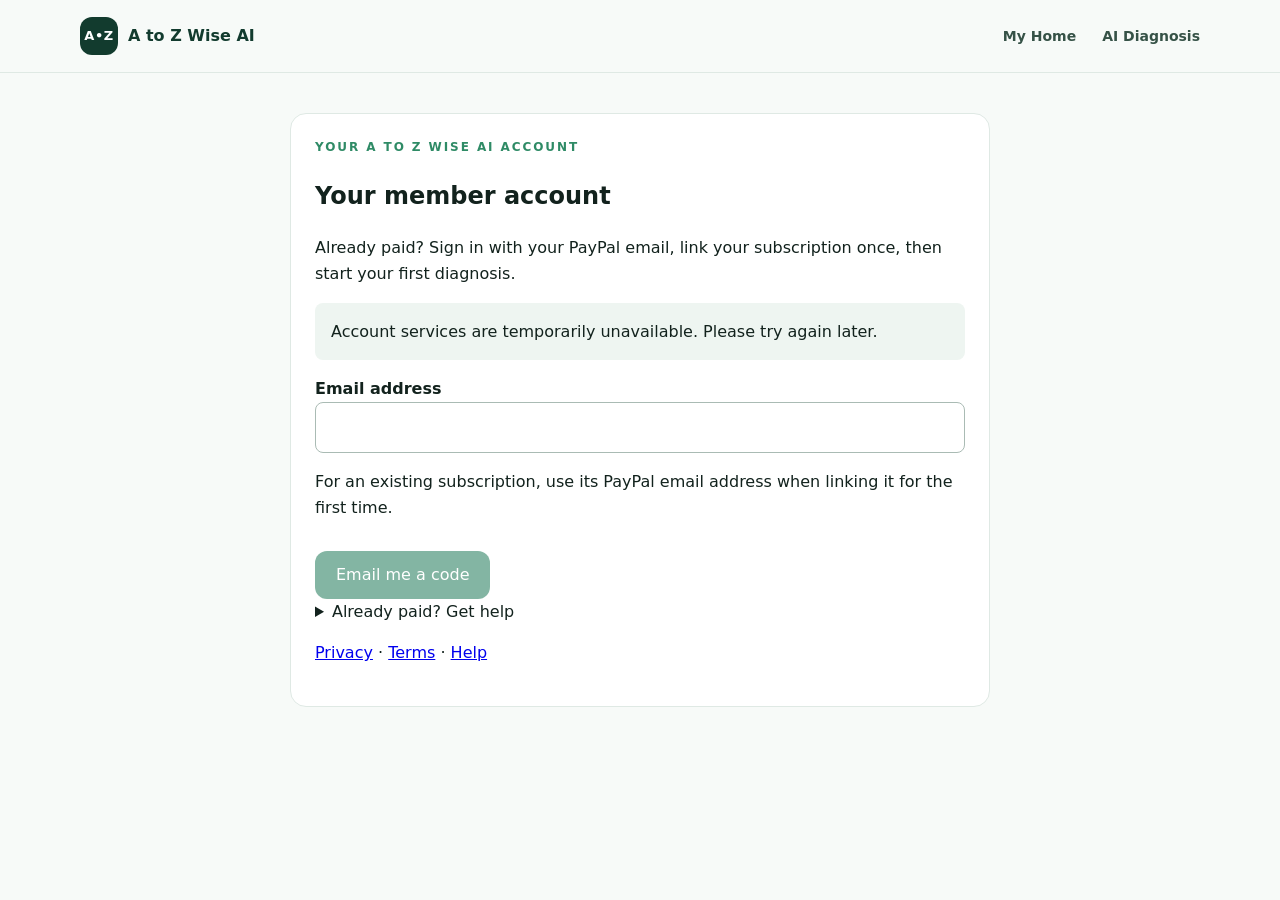
<file: member.html>
<!doctype html>
<html lang="en">
<head>
<meta charset="utf-8"><meta name="viewport" content="width=device-width, initial-scale=1">
<meta name="referrer" content="no-referrer"><meta name="robots" content="noindex,follow">
<title>Your account | A to Z Wise AI</title><link rel="stylesheet" href="styles.css">
<style>[hidden]{display:none!important}.account-card{max-width:700px;margin:40px auto;padding:24px;background:white;border:1px solid #dfe9e4;border-radius:16px}.account-card label{display:block;font-weight:600;margin-top:16px}.account-card input{width:100%;padding:12px;font:inherit;border:1px solid #aabbb4;border-radius:8px}.account-card button{margin-top:14px}.account-card button:disabled{opacity:.55;cursor:not-allowed}.account-status{background:#eef5f1;padding:16px;border-radius:8px}.account-actions{display:flex;flex-wrap:wrap;gap:12px}</style>
</head>
<body>
<header class="site-header"><div class="container nav"><a class="brand" href="index.html"><span class="brand-mark">A•Z</span><span>A to Z Wise AI</span></a><nav class="nav-links"><a href="index.html#my-home">My Home</a><a href="index.html#diagnosis">AI Diagnosis</a></nav></div></header>
<main class="container"><section class="account-card">
<div class="eyebrow">Your A to Z Wise AI account</div><h1>Your member account</h1>
<p>Already paid? Sign in with your PayPal email, link your subscription once, then start your first diagnosis.</p>
<p id="memberStatus" class="account-status" role="status">Checking account availability…</p>
<form id="memberLoginForm"><label for="memberEmail">Email address</label><input id="memberEmail" type="email" maxlength="254" autocomplete="email" required><p>For an existing subscription, use its PayPal email address when linking it for the first time.</p><button id="memberLoginButton" class="btn primary" disabled>Email me a code</button></form>
<form id="memberCodeForm" hidden><label for="memberCode">Code from your email</label><input id="memberCode" inputmode="numeric" autocomplete="one-time-code" minlength="6" maxlength="10" pattern="[0-9]{6,10}" required><button class="btn primary">Sign in</button></form>
<section id="accountDetails" hidden><h2>Your membership</h2><p id="accountEmail"></p><p id="membershipStatus" role="status"></p>
<p id="startDiagnosis" hidden><a class="btn primary" href="index.html#diagnosis">Start my first diagnosis</a></p>
<form id="subscriptionLinkForm" hidden><label for="subscriptionId">Link your existing PayPal subscription once</label><input id="subscriptionId" placeholder="I-…" pattern="I-[A-Z0-9]{6,64}" maxlength="66" required><p>Look for the subscription ID beginning with I- in your PayPal subscription details. Linking is free and only takes one visit.</p><button class="btn primary">Link subscription</button></form>
<p><a href="index.html#pricing">View subscription options</a> · <a href="https://www.paypal.com/myaccount/autopay/">Manage billing in PayPal</a></p>
<h2>Your private My Home cloud copy</h2><p>If this device looks empty after the privacy update, choose Load cloud copy to restore the records you previously saved to your account.</p><p>Save the records from this device, then load them on another signed-in device. Transfers are manual; edits are not automatically synchronized. Document links and notes are included, not uploaded files.</p>
<div class="account-actions"><button id="cloudSave" class="btn secondary">Save this device to cloud</button><button id="cloudLoad" class="btn secondary">Load cloud copy</button><button id="cloudDownload" class="btn secondary">Download cloud backup</button></div><p id="cloudStatus" role="status"></p>
<p><a href="index.html#my-home">Open My Home</a></p><button id="memberLogout" class="btn secondary">Sign out</button><p>On a shared device, sign out when finished. My Home keeps a separate device copy for each signed-in account. Downloaded backups remain on the device.</p></section>
<details><summary>Already paid? Get help</summary>
<p><strong>Missing your code?</strong> Check Spam or Junk for “Your A to Z Wise AI sign-in code.” After one minute you can request a fresh code. Enter the newest one.</p>
<p><strong>Different email?</strong> Sign out and use the email on your PayPal subscription. If you can’t access that inbox, email <a href="mailto:support@atozwiseai.com">support@atozwiseai.com</a> for help. Keep your sign-in code private.</p>
<p><strong>Can’t find the ID?</strong> Open your A to Z Wise AI subscription in PayPal and look for the ID starting with I-. Your existing payment covers your subscription.</p></details>
<p><a href="privacy.html">Privacy</a> · <a href="terms.html">Terms</a> · <a href="contact.html">Help</a></p>
</section></main><script type="module" src="js/modules/member-access.js?v=member-welcome-1"></script></body></html>
</file>
<file: styles.css>
*{box-sizing:border-box;overflow-wrap:break-word}html{scroll-behavior:smooth}body{margin:0;font-family:Inter,ui-sans-serif,system-ui,-apple-system,BlinkMacSystemFont,"Segoe UI",sans-serif;color:#12221d;background:#f7faf8;line-height:1.6}.container{width:min(1120px,calc(100% - 36px));margin:auto}.site-header{position:sticky;top:0;z-index:10;background:rgba(247,250,248,.94);backdrop-filter:blur(12px);border-bottom:1px solid #dfe9e4}.nav{min-height:72px;display:flex;align-items:center;justify-content:space-between}.brand{display:flex;align-items:center;gap:10px;color:#123b2e;text-decoration:none;font-weight:800}.brand-mark{display:inline-grid;place-items:center;width:38px;height:38px;border-radius:12px;background:#123b2e;color:white;font-size:13px;letter-spacing:.5px}.nav-links{display:flex;gap:26px}.nav-links a{color:#365247;text-decoration:none;font-weight:650;font-size:14px}.menu-btn{display:none;border:0;background:none;font-size:28px}.hero{padding:92px 0 70px;background:radial-gradient(circle at 80% 20%,#d8f3e4 0,transparent 35%),linear-gradient(180deg,#f7faf8,#eef6f2)}.hero-grid{display:grid;grid-template-columns:1.15fr .85fr;gap:64px;align-items:center}.eyebrow{text-transform:uppercase;letter-spacing:.16em;font-size:12px;font-weight:800;color:#2f8b66;margin-bottom:12px}.hero h1,.section h2,.cta h2{line-height:1.07;margin:0;color:#102d24}.hero h1{font-size:clamp(44px,6vw,76px);letter-spacing:-.04em;max-width:780px}.hero h1 span{color:#2f8b66}.hero-copy{font-size:19px;color:#526b62;max-width:700px;margin:24px 0 30px}.hero-actions{display:flex;gap:12px;flex-wrap:wrap}.btn{display:inline-flex;justify-content:center;align-items:center;min-height:48px;padding:0 20px;border-radius:12px;text-decoration:none;font-weight:800;border:1px solid transparent;cursor:pointer;font:inherit}.primary{background:#1f7a58;color:white}.primary:hover{background:#175f45}.secondary{border-color:#b9cdc4;color:#173d30;background:white}.full{width:100%}.trust-row{display:flex;gap:20px;flex-wrap:wrap;margin-top:26px;font-size:13px;color:#5f746b}.hero-card,.diagnosis-card,.result-card,.guide-card,.fixy-card,.safety-box{background:white;border:1px solid #dfe9e4;box-shadow:0 20px 55px rgba(26,69,54,.08)}.hero-card{border-radius:26px;padding:30px}.status-pill,.tag{display:inline-block;border-radius:999px;background:#e4f5ec;color:#1f6a4d;padding:6px 10px;font-size:12px;font-weight:800}.hero-card h2{font-size:28px;margin:18px 0 6px}.hero-card p{margin:0;color:#667b72}.fake-input{margin:22px 0;padding:16px;border:1px solid #ccdcd5;border-radius:14px;color:#496057;background:#fbfdfc}.mini-result{display:grid;gap:8px;padding:18px;border-radius:16px;background:#f0f7f4;margin-bottom:16px}.mini-result span{font-size:14px;color:#496057}.hero-card small{color:#7a8d85}.section{padding:86px 0}.section.alt{background:#edf5f1}.section-heading{max-width:720px;margin-bottom:36px}.section h2,.cta h2{font-size:clamp(34px,5vw,52px);letter-spacing:-.03em}.section-heading p,.kids p{color:#60756c;font-size:18px}.diagnosis-layout{display:grid;grid-template-columns:1fr 1fr;gap:24px}.diagnosis-card,.result-card{border-radius:22px;padding:26px}.diagnosis-card{display:grid;gap:10px}.diagnosis-card label{font-weight:800;color:#28483d}.diagnosis-card select,.diagnosis-card textarea{width:100%;border:1px solid #cbdad4;border-radius:12px;background:#fbfdfc;padding:14px;font:inherit;color:#1a3028}.upload-box{margin:6px 0 10px;border:1px dashed #9ebdb0!important;border-radius:14px;padding:16px;display:flex;gap:12px;align-items:center;cursor:pointer}.upload-box small{display:block;color:#6e827a;font-weight:500}.upload-icon{width:36px;height:36px;display:grid;place-items:center;border-radius:10px;background:#eaf6f0;color:#1f7a58;font-size:24px}.result-top{display:flex;gap:14px;align-items:center}.result-icon{font-size:34px}.result-card h3{margin:0;font-size:25px}.result-card>p{color:#5f746b;margin:28px 0}.result-grid{display:grid;grid-template-columns:repeat(3,1fr);gap:10px}.result-grid div{background:#f3f8f5;border-radius:12px;padding:14px}.result-grid span,.result-grid strong{display:block}.result-grid span{font-size:12px;color:#778a82}.result-grid strong{font-size:14px;margin-top:4px}.cards{display:grid;grid-template-columns:repeat(3,1fr);gap:18px}.guide-card{border-radius:20px;padding:24px}.guide-icon{font-size:32px;margin-bottom:16px}.guide-card h3{font-size:22px;margin:12px 0 8px}.guide-card p{color:#657970}.guide-meta{display:flex;justify-content:space-between;border-top:1px solid #e0e9e5;padding-top:14px;margin-top:20px;font-size:13px;color:#62776d}.kids{background:#fff}.kids-grid{display:grid;grid-template-columns:.7fr 1.3fr;gap:64px;align-items:center}.fixy-card{text-align:center;border-radius:28px;padding:38px 24px;background:linear-gradient(180deg,#f7fff9,#e7f7ee)}.fixy-face{width:190px;height:190px;margin:auto;border-radius:46% 46% 42% 42%;background:#2f8b66;position:relative;border:12px solid #194b38;box-shadow:inset 0 -18px 0 rgba(0,0,0,.08)}.fixy-eyes{position:absolute;top:62px;left:0;right:0;display:flex;justify-content:center;gap:36px}.fixy-eyes span{width:18px;height:18px;border-radius:50%;background:white}.fixy-smile{position:absolute;width:70px;height:34px;border-bottom:8px solid white;border-radius:0 0 60px 60px;left:48px;top:98px}.fixy-badge{display:inline-block;margin-top:-16px;position:relative;background:#163e31;color:white;border-radius:999px;padding:8px 18px;font-weight:900;letter-spacing:.12em}.fixy-card p{font-weight:800;color:#29483d}.kids-points{display:grid;grid-template-columns:1fr 1fr;gap:14px;margin-top:26px}.kids-points div{background:#f3f8f5;border-radius:14px;padding:16px}.kids-points strong,.kids-points span{display:block}.kids-points span{font-size:14px;color:#60746c;margin-top:4px}.safety{padding-top:20px}.safety-box{border-radius:22px;padding:30px;display:grid;grid-template-columns:1fr 1fr;gap:34px;align-items:center}.safety-box p{color:#5e736a}.cta{padding:30px 0 90px}.cta-box{display:flex;justify-content:space-between;align-items:center;gap:40px;background:#153f31;color:white;border-radius:28px;padding:44px}.cta-box h2{color:white;max-width:700px}.cta-box p{color:#cce2d8;max-width:760px}.light{color:#9bd6bc}.light-btn{background:white;color:#153f31;white-space:nowrap}footer{border-top:1px solid #dce7e2;background:white}.footer-row{min-height:110px;display:flex;align-items:center;justify-content:space-between;gap:20px}.footer-row p{color:#6b7e76}.photo-name{font-size:13px;color:#1f7a58;margin:-4px 0 8px}@media(max-width:820px){.menu-btn{display:block}.nav-links{display:none;position:absolute;top:72px;left:18px;right:18px;flex-direction:column;background:white;border:1px solid #dfe9e4;border-radius:16px;padding:18px;box-shadow:0 18px 40px rgba(0,0,0,.08)}.nav-links.open{display:flex}.hero{padding-top:56px}.hero-grid,.diagnosis-layout,.kids-grid,.safety-box{grid-template-columns:1fr}.cards{grid-template-columns:1fr}.kids-points{grid-template-columns:1fr 1fr}.cta-box{align-items:flex-start;flex-direction:column}.result-grid{grid-template-columns:1fr}.footer-row{flex-direction:column;justify-content:center;padding:24px 0;text-align:center}}@media(max-width:520px){.container{width:min(100% - 24px,1120px)}.hero h1{font-size:44px}.section{padding:66px 0}.kids-points{grid-template-columns:1fr}.hero-card,.diagnosis-card,.result-card,.guide-card,.fixy-card{padding:20px}.trust-row{display:grid;gap:8px}.cta-box{padding:28px}}

.danger-warning{background:linear-gradient(135deg,#fff5f5,#ffe8e8);border:1.5px solid #d63031;border-radius:12px;padding:16px;margin-bottom:16px;display:flex;gap:14px;align-items:flex-start}.danger-warning.risk-high{border-color:#d63031}.danger-warning.risk-caution{background:linear-gradient(135deg,#fffaf0,#fff3d6);border-color:#c98a1f}.warning-icon-col{flex:0 0 auto;display:flex;align-items:center;justify-content:center;width:38px;height:38px;border-radius:50%;background:rgba(214,48,49,.14)}.risk-caution .warning-icon-col{background:rgba(201,138,31,.16)}.warning-icon{font-size:20px;line-height:1}.warning-body{flex:1 1 auto;min-width:0}.warning-title{display:block;color:#c92a2a;font-weight:800;font-size:15px;margin-bottom:4px}.risk-caution .warning-title{color:#8a5a10}#warningText{color:#c92a2a;margin:0 0 8px;font-weight:500;line-height:1.5;overflow-wrap:break-word}.risk-caution #warningText{color:#8a5a10}.warning-action{color:#7a2020;margin:0 0 10px;font-size:13px;line-height:1.5;overflow-wrap:break-word}.risk-caution .warning-action{color:#6b4a10}.warning-actions{display:flex}.warning-badge{display:inline-block;max-width:100%;background:#d63031;color:white;padding:8px 14px;border-radius:8px;font-size:12px;font-weight:800;line-height:1.4;white-space:normal;overflow-wrap:break-word;text-align:center}.risk-caution .warning-badge{background:#c98a1f}.causes-section{margin:16px 0;padding:12px;background:#f0f9f6;border-left:3px solid #2f8b66;border-radius:6px}.causes-section h4{margin:0 0 10px 0;color:#123b2e;font-size:14px}.causes-section ul{margin:0;padding-left:20px;list-style:disc;color:#365247;font-size:14px}.professional-note{background:#f5f8f7;border-left:3px solid #365247;padding:12px;border-radius:6px;font-size:13px;color:#365247}
.intent-line{background:#eef6f2;border:1px solid #dfe9e4;border-radius:10px;padding:10px 14px;font-size:13px;color:#365247;margin:0 0 14px}
.intent-line strong{color:#123b2e}

/* ========================================
   A TO Z WISE AI EXPANSION STYLES
   ======================================== */
.disclaimer{font-size:13px;color:#7a8d85;background:#f0f7f4;border:1px solid #dfe9e4;border-radius:10px;padding:10px 14px;margin-top:14px}
.field-error{color:#c92a2a;font-size:13px;font-weight:600;min-height:18px;display:block}
.form-actions{display:flex;gap:10px;flex-wrap:wrap}
.form-actions .btn{flex:1;min-width:140px}
.upload-help{font-size:13px;color:#6e827a;margin:2px 0 6px}
.photo-preview-grid{display:grid;grid-template-columns:repeat(auto-fill,minmax(84px,1fr));gap:10px;margin:4px 0}
.photo-tile{position:relative;border-radius:12px;overflow:hidden;border:1px solid #dfe9e4;background:#fff;aspect-ratio:1/1}
.photo-tile img{width:100%;height:100%;object-fit:cover;display:block}
.photo-tile-name{position:absolute;left:0;right:0;bottom:0;background:rgba(18,59,46,.75);color:#fff;font-size:10px;padding:3px 5px;text-align:center;white-space:nowrap;overflow:hidden;text-overflow:ellipsis}
.photo-remove{position:absolute;top:4px;right:4px;width:22px;height:22px;border-radius:50%;border:0;background:rgba(201,42,42,.9);color:#fff;font-size:12px;line-height:1;cursor:pointer;display:grid;place-items:center}
.photo-meta-row{display:flex;justify-content:space-between;align-items:center;gap:10px;flex-wrap:wrap}
.photo-count{font-size:12px;color:#6e827a;font-weight:700}
.alt-causes{background:#fbf7ef;border-left-color:#c98a1f}
.alt-causes h4{color:#8a5a10}
.stop-note{background:#fff5f5;border-left:3px solid #d63031;padding:12px;border-radius:6px;font-size:13px;color:#c92a2a;margin:12px 0}
.related-guide-note{background:#eef6f2;border:1px solid #dfe9e4;border-radius:8px;padding:12px 14px;margin:12px 0;text-align:center}
.related-guide-note p{margin:0 0 8px;font-size:13px;color:#365247}
.photo-note{font-size:13px;color:#6e827a;background:#f3f8f5;border-radius:8px;padding:10px 12px;margin-top:12px}
.result-card.is-loading{opacity:.7}
.result-badge{display:inline-block;border-radius:999px;padding:4px 10px;font-size:11px;font-weight:800;background:#e4f5ec;color:#1f6a4d}
.level-easy{background:#e4f5ec;color:#1f6a4d}
.level-beginner{background:#e1f0ff;color:#1a5a99}
.level-intermediate{background:#fff3d6;color:#8a5a10}
.level-advanced{background:#ffe6d0;color:#a04a12}
.level-professional{background:#ffe0e0;color:#a3282f}
.level-emergency{background:#d63031;color:#fff}
.guides-toolbar{display:flex;flex-direction:column;gap:14px;margin-bottom:26px}
.guide-search{width:100%;border:1px solid #cbdad4;border-radius:12px;background:#fbfdfc;padding:14px;font:inherit;color:#1a3028}
.filter-bar{display:flex;flex-wrap:wrap;gap:8px}
.filter-chip{border:1px solid #cbdad4;background:#fff;color:#365247;border-radius:999px;padding:8px 14px;font-size:13px;font-weight:700;cursor:pointer}
.filter-chip.active{background:#1f7a58;border-color:#1f7a58;color:#fff}
.empty-state{color:#6e827a;font-size:15px;text-align:center;padding:30px 0}
.guide-toggle{margin-top:16px}
.guide-detail{margin-top:16px;border-top:1px solid #e0e9e5;padding-top:16px;display:grid;gap:14px}
.guide-detail-section h4{margin:0 0 8px;font-size:13px;color:#123b2e;text-transform:uppercase;letter-spacing:.04em}
.guide-detail-section ul,.guide-detail-section ol{margin:0;padding-left:20px;color:#4a5f57;font-size:14px}
.guide-detail-section p{margin:0;font-size:14px;color:#4a5f57}
.guide-safety{background:#fff5f5;border-left:3px solid #d63031;padding:10px 12px;border-radius:6px}
.guide-safety h4{color:#c92a2a}
.guide-stop{background:#fff5f5;border-left:3px solid #d63031;padding:10px 12px;border-radius:6px}
.guide-meta .result-badge{font-size:10px}
.cards{align-items:start}
.fixy-card{cursor:pointer}
.fixy-hint{display:block;margin-top:6px;color:#6e827a;font-weight:600}
.kids-roadmap{margin-top:30px}
.kids-roadmap h3{font-size:16px;color:#28483d;margin:0 0 12px}
.roadmap-chips{display:flex;flex-wrap:wrap;gap:8px}
.roadmap-chips span{background:#f3f8f5;border:1px solid #dfe9e4;border-radius:999px;padding:6px 12px;font-size:12px;font-weight:700;color:#365247}
.safety-grid{display:grid;grid-template-columns:repeat(4,1fr);gap:14px;margin-top:10px}
.safety-item{background:#fff;border:1px solid #f0d6d6;border-radius:16px;padding:16px;display:grid;gap:6px}
.safety-item strong{color:#123b2e}
.safety-item span{font-size:13px;color:#657970}
.safety-icon{font-size:22px}
.safety-cta{margin-top:22px;font-weight:700;color:#c92a2a}
.roadmap-grid{display:grid;grid-template-columns:repeat(5,1fr);gap:14px}
.roadmap-card{background:#fff;border:1px solid #dfe9e4;border-radius:16px;padding:16px;display:grid;gap:6px}
.roadmap-card strong{color:#123b2e;font-size:14px}
.roadmap-card span{font-size:13px;color:#657970}
@media(max-width:980px){.safety-grid{grid-template-columns:repeat(2,1fr)}.roadmap-grid{grid-template-columns:repeat(2,1fr)}}
@media(max-width:820px){.form-actions{flex-direction:column}.form-actions .btn{width:100%}}
@media(max-width:520px){.safety-grid{grid-template-columns:1fr}.roadmap-grid{grid-template-columns:1fr}.danger-warning{flex-direction:column}.warning-badge{width:100%}}
.mode-badge{display:inline-block;margin-left:8px;border-radius:999px;padding:3px 9px;font-size:10px;font-weight:800;letter-spacing:.04em;text-transform:uppercase;vertical-align:middle}
.mode-badge.mode-demo{background:#fff3d6;color:#8a5a10}
.mode-badge.mode-live{background:#e4f5ec;color:#1f6a4d}
.confidence-badge{display:inline-block;margin-left:8px;border-radius:999px;padding:3px 9px;font-size:11px;font-weight:700;vertical-align:middle}
.confidence-badge.confidence-high{background:#e4f5ec;color:#1f6a4d}
.confidence-badge.confidence-medium{background:#fff3d6;color:#8a5a10}
.confidence-badge.confidence-low{background:#ffe6d0;color:#a04a12}
.followup-section{margin:16px 0;padding:14px;background:#f0f9f6;border-left:3px solid #2f8b66;border-radius:6px}
.followup-section h4{margin:0 0 6px 0;color:#123b2e;font-size:14px}
.followup-hint{margin:0 0 10px 0;color:#526b62;font-size:13px}
.followup-section textarea{width:100%;border:1px solid #cbdad4;border-radius:12px;background:#fbfdfc;padding:10px;font:inherit;color:#1a3028;margin-bottom:8px}
.conversation-log{list-style:none;margin:12px 0 0;padding:0;font-size:13px;color:#365247;display:grid;gap:6px}
.conversation-log li{background:#fff;border:1px solid #dfe9e4;border-radius:8px;padding:8px 10px}
.upload-box.is-drag-active{border-color:#1f7a58!important;background:#eaf6f0}

.hero-slogan{display:block;margin-bottom:8px;color:#123b2e}

/* ======= Guide card actions / interactive repair mode ======= */
.guide-card-actions{display:grid;gap:8px;margin-top:16px}
.repair-modal{position:fixed;inset:0;z-index:100;display:flex;align-items:center;justify-content:center;padding:20px}
.repair-modal[hidden]{display:none}
.repair-modal-backdrop{position:absolute;inset:0;background:rgba(16,45,36,.55)}
.repair-modal-panel{position:relative;background:#fff;border-radius:22px;max-width:560px;width:100%;max-height:90vh;overflow:auto;padding:30px;box-shadow:0 30px 80px rgba(0,0,0,.3)}
.repair-modal-close{position:absolute;top:14px;right:14px;border:0;background:#f0f7f4;width:34px;height:34px;border-radius:50%;font-size:15px;cursor:pointer;color:#123b2e}
.repair-progress{margin-bottom:16px}
.repair-progress-bar{height:8px;border-radius:999px;background:#eef4f1;overflow:hidden}
.repair-progress-bar span{display:block;height:100%;background:#1f7a58;border-radius:999px;transition:width .2s ease}
.repair-progress-label{font-size:12px;color:#6e827a;font-weight:700;display:block;margin-top:6px}
.repair-guide-title{text-transform:uppercase;letter-spacing:.08em;font-size:11px;font-weight:800;color:#2f8b66;margin-bottom:6px}
.repair-step-number{font-weight:800;color:#123b2e;font-size:13px;margin-bottom:4px}
.repair-step-instruction{margin:0 0 12px;font-size:21px;color:#102d24;line-height:1.35;overflow-wrap:break-word}
.repair-step-explanation,.repair-step-see{font-size:14px;color:#526b62;margin:0 0 10px;line-height:1.55}
.repair-step-safety{background:#fff5f5;border-left:3px solid #d63031;color:#c92a2a;padding:10px 12px;border-radius:6px;font-size:13px;margin:0 0 12px}
.repair-step-meta{display:flex;flex-wrap:wrap;gap:14px;font-size:13px;color:#365247;background:#f3f8f5;border-radius:10px;padding:10px 12px;margin-bottom:14px}
.repair-step-actions{display:flex;flex-wrap:wrap;gap:8px;margin-top:14px}
.repair-step-actions .btn{flex:1 1 auto;min-width:120px}
.repair-inline-note{margin-top:14px;background:#f0f9f6;border-left:3px solid #2f8b66;border-radius:8px;padding:12px 14px;font-size:13px;color:#365247}
.repair-inline-note p{margin:6px 0 0}
.repair-level-note{margin-top:16px}
.repair-choice-options{display:grid;gap:8px;margin-bottom:14px}
.repair-complete{text-align:center}
.repair-complete-icon{font-size:40px;margin-bottom:8px}
.kid-fixy-line{background:#eef6f2;border-radius:10px;padding:10px 14px;font-weight:700;color:#123b2e;display:inline-block;margin:8px 0}

/* ======= DIY Together with Zee interactive activities ======= */
.kids-activities{margin-top:56px;background:#f3f8f5;border-radius:24px;padding:30px}
.kids-activities-header{display:flex;justify-content:space-between;gap:24px;flex-wrap:wrap;align-items:flex-start;margin-bottom:20px}
.kids-activity-sub{color:#60756c;font-size:14px;margin:6px 0 12px}
.kids-set-picker{margin-top:6px}
.kid-progress-panel{background:#fff;border:1px solid #dfe9e4;border-radius:16px;padding:16px;min-width:240px}
.kid-level{font-weight:800;color:#123b2e;margin-bottom:8px;font-size:14px}
.kid-xp-bar{height:8px;border-radius:999px;background:#eef4f1;overflow:hidden;margin-bottom:12px}
.kid-xp-bar span{display:block;height:100%;background:#2f8b66;border-radius:999px}
.kid-badges{display:flex;flex-wrap:wrap;gap:6px}
.kid-badge{font-size:11px;font-weight:700;color:#9aa8a2;background:#f3f8f5;border:1px solid #dfe9e4;border-radius:999px;padding:5px 10px;opacity:.55}
.kid-badge.earned{color:#1f6a4d;background:#e4f5ec;border-color:#bfe3d1;opacity:1}
.kid-activity-card{background:#fff;border:1px solid #dfe9e4;border-radius:18px;padding:22px}
.kid-activity-meta{font-size:12px;font-weight:800;color:#2f8b66;text-transform:uppercase;letter-spacing:.04em;margin-bottom:8px}
.kid-activity-card h4{margin:0 0 10px;font-size:20px;color:#102d24}
.kid-activity-body-text{color:#526b62;font-size:14px;margin:0 0 10px;line-height:1.6}
.kid-activity-prompt{font-weight:700;color:#28483d;margin:0 0 14px}
.kid-options{display:grid;gap:8px}
.kid-option{text-align:left}
.kid-number-row{display:flex;gap:10px;flex-wrap:wrap}
.kid-number-row input{border:1px solid #cbdad4;border-radius:12px;padding:12px;font:inherit;width:120px}
.kid-feedback{margin-top:14px;font-weight:700;font-size:14px;min-height:20px}
.kid-feedback.is-correct{color:#1f6a4d}
.kid-feedback.is-incorrect{color:#c92a2a}
.kid-order-pool{display:flex;flex-wrap:wrap;gap:8px;margin-bottom:12px}
.kid-order-item.is-used{opacity:.35;pointer-events:none}
.kid-order-chosen{display:flex;flex-wrap:wrap;gap:8px;margin-bottom:12px;min-height:20px}
.kid-order-chip{background:#e4f5ec;color:#1f6a4d;border-radius:999px;padding:6px 12px;font-size:12px;font-weight:700}
.kid-order-actions{display:flex;gap:8px;flex-wrap:wrap}
.kid-activity-complete{text-align:center}
@media(max-width:820px){.repair-modal-panel{padding:22px}.repair-step-actions .btn{min-width:100%}}

/* ======= MY HOME PROFILE STYLES ======= */
.my-home-section{background:linear-gradient(180deg,#f7faf8,#eef6f2)}
.my-home-intro{display:grid;grid-template-columns:repeat(3,1fr);gap:16px;margin-bottom:24px}
.my-home-intro-card,.my-home-card,.my-home-entry,.my-home-subentry{background:#fff;border:1px solid #dfe9e4;box-shadow:0 20px 55px rgba(26,69,54,.08)}
.my-home-intro-card{border-radius:18px;padding:20px;display:grid;gap:8px}
.my-home-intro-card strong{color:#123b2e}
.my-home-intro-card span,.my-home-browser-note,.my-home-summary-list span,.my-home-entry p,.my-home-entry-note,.my-home-document-list span,.my-home-section-header span{color:#5f746b;font-size:14px}
.my-home-layout{display:grid;grid-template-columns:1.15fr .85fr;gap:24px;margin-bottom:24px;align-items:start}
.my-home-grid{display:grid;grid-template-columns:repeat(3,minmax(0,1fr));gap:24px;align-items:start}
.my-home-grid-secondary{margin-top:24px;grid-template-columns:repeat(2,minmax(0,1fr));grid-template-areas:"service backup" "reminders reminders"}
.my-home-card{border-radius:22px;padding:26px}
.my-home-card-wide{margin-top:0}
.my-home-card,.my-home-entry,.my-home-subentry,.my-home-fieldset,.my-home-form label,.my-home-inline-grid label,.my-home-entry-header>div,.my-home-inline-actions{min-width:0}
.my-home-card-header{display:flex;justify-content:space-between;gap:16px;align-items:flex-start;margin-bottom:16px}
.my-home-card h3{margin:0;font-size:24px;color:#102d24}
.my-home-form{display:grid;gap:16px}
.my-home-form-grid,.my-home-inline-grid{display:grid;grid-template-columns:repeat(2,minmax(0,1fr));gap:14px}
.my-home-form-grid-wide{grid-template-columns:repeat(3,minmax(0,1fr))}
.my-home-fieldset{margin:0;padding:0;border:0;min-width:0}
.my-home-fieldset legend{padding:0;margin:0 0 14px;font-size:14px;font-weight:800;color:#123b2e;text-transform:uppercase;letter-spacing:.04em}
.my-home-form label,.my-home-inline-grid label{display:grid;gap:8px;font-weight:800;color:#28483d}
.my-home-form input,.my-home-form select,.my-home-form textarea,.my-home-inline-grid input,.my-home-inline-grid textarea,.my-home-inline-grid select{width:100%;max-width:100%;min-width:0;box-sizing:border-box;border:1px solid #cbdad4;border-radius:12px;background:#fbfdfc;padding:14px;font:inherit;color:#1a3028}
.my-home-form textarea,.my-home-inline-grid textarea{resize:vertical;min-height:96px}
.my-home-full{grid-column:1/-1}
.my-home-checkbox{display:flex!important;align-items:center;gap:10px;font-weight:700}
.my-home-checkbox input{width:18px!important;height:18px;min-width:18px;padding:0}
.my-home-card-actions{display:flex;gap:10px;flex-wrap:wrap}
.my-home-card-actions .btn{flex:1 1 180px}
.my-home-summary-card{position:sticky;top:90px}
.my-home-stats{display:grid;grid-template-columns:repeat(3,1fr);gap:12px;margin:18px 0}
.my-home-stat{background:#f3f8f5;border-radius:16px;padding:16px;display:grid;gap:4px}
.my-home-stat span{font-size:12px;color:#6e827a;font-weight:700;text-transform:uppercase;letter-spacing:.04em}
.my-home-stat strong{font-size:24px;color:#123b2e}
.my-home-summary-list{display:grid;gap:14px}
.my-home-summary-list strong{display:block;margin-bottom:4px;color:#123b2e}
.my-home-collection{display:grid;gap:16px;margin-top:18px}
.my-home-entry{border-radius:18px;padding:18px}
.my-home-entry-header{display:flex;justify-content:space-between;gap:14px;align-items:flex-start;margin-bottom:12px}
.my-home-entry-header h4,.my-home-entry-header h5{margin:0;color:#123b2e}
.my-home-entry-header h4{font-size:18px}
.my-home-entry-header h5{font-size:16px}
.my-home-entry-header p{margin:4px 0 0}
.my-home-remove-btn{min-height:40px;padding:0 14px;white-space:nowrap}
.my-home-entry-grid{display:grid;grid-template-columns:repeat(2,minmax(0,1fr));gap:12px}
.my-home-entry-grid div{background:#f3f8f5;border-radius:12px;padding:12px}
.my-home-entry-grid span{display:block;font-size:11px;color:#6e827a;font-weight:800;text-transform:uppercase;letter-spacing:.05em;margin-bottom:4px}
.my-home-entry-grid strong{display:block;font-size:14px;color:#123b2e}
.my-home-entry h4,.my-home-entry h5,.my-home-entry p,.my-home-entry-grid strong,.my-home-entry-grid span,.my-home-browser-note,.my-home-section-header span,.my-home-document-list span,.my-home-document-list a{overflow-wrap:anywhere;word-break:break-word}
.my-home-entry-note{margin:12px 0 0}
.my-home-inline-form,.my-home-nested-form,.my-home-subcollection{display:grid;gap:14px}
.my-home-inline-actions{display:flex;gap:10px;flex-wrap:wrap}
.my-home-inline-actions .btn{flex:1 1 180px}
.my-home-status-line{display:flex;gap:10px;align-items:center;flex-wrap:wrap}
.my-home-status-pill{display:inline-flex;align-items:center;justify-content:center;border-radius:999px;padding:4px 10px;font-size:11px;font-weight:800;letter-spacing:.04em;text-transform:uppercase;border:1px solid transparent}
.my-home-status-pill.active{background:#e4f5ec;color:#1f6a4d;border-color:#bfe3d1}
.my-home-status-pill.expired,.my-home-status-pill.overdue{background:#fff1f1;color:#a53030;border-color:#f0c5c5}
.my-home-status-pill.unknown{background:#eef4f8;color:#315e7d;border-color:#cfe0ea}
.my-home-status-pill.document{background:#f1f5f3;color:#365247;border-color:#d6e3dc}
.my-home-status-pill.upcoming{background:#eef8f4;color:#2f7257;border-color:#c7e2d5}
.my-home-status-pill.due{background:#fff8e9;color:#8a5a12;border-color:#ecd6a1}
.my-home-status-pill.completed{background:#edf3ff;color:#31529a;border-color:#c9d6ff}
.my-home-detail-section{border-top:1px solid #e5efea;margin-top:18px;padding-top:18px;display:grid;gap:12px}
.my-home-section-header{display:flex;justify-content:space-between;gap:14px;align-items:flex-start;flex-wrap:wrap}
.my-home-section-header h5{margin:0;color:#123b2e;font-size:16px}
.my-home-document-list{list-style:none;padding:0;margin:0;display:grid;gap:10px}
.my-home-document-list li{background:#f8fbf9;border:1px solid #e1ece7;border-radius:14px;padding:14px;display:grid;gap:4px}
.my-home-document-list strong{color:#123b2e}
.my-home-document-list a{color:#1f7a58;word-break:break-word}
.my-home-document-meta{display:grid;grid-template-columns:repeat(2,minmax(0,1fr));gap:10px;margin-top:6px}
.my-home-document-meta div{background:#f3f8f5;border-radius:12px;padding:12px}
.my-home-document-meta span{display:block;font-size:11px;color:#6e827a;font-weight:800;text-transform:uppercase;letter-spacing:.05em;margin-bottom:4px}
.my-home-document-meta strong{display:block;font-size:14px;color:#123b2e}
.my-home-subentry{border-radius:16px;padding:16px}
.my-home-reminder-form-grid,.my-home-reminder-grid{grid-template-columns:repeat(auto-fit,minmax(220px,1fr))}
.my-home-service-log-card{grid-area:service}
.my-home-reminders-card{grid-area:reminders}
.my-home-backup-card{grid-area:backup}
.my-home-reminders-card .my-home-collection{margin-top:16px}
#myHomeImportFeedback[data-state=success]{color:#1f6a4d}
#myHomeImportFeedback[data-state=error]{color:#a53030}

/* ======= MONETIZATION & PRICING STYLES ======= */
.pricing-section{padding:80px 0;background:#edf5f1}
.pricing-grid{display:flex;justify-content:center;max-width:680px;margin:0 auto}
.pricing-card{background:#fff;border:2px solid #1f7a58;border-radius:26px;padding:36px 30px;box-shadow:0 20px 55px rgba(26,69,54,.12);position:relative;max-width:620px;width:100%}
.pricing-badge-row{text-align:center;margin-bottom:12px}
.status-pill.highlight{background:#1f7a58;color:#fff;font-weight:800;font-size:11px;letter-spacing:.06em;padding:6px 14px;border-radius:999px;text-transform:uppercase}
.pricing-card h3{text-align:center;margin:10px 0;font-size:22px;color:#102d24;font-weight:900;letter-spacing:-.02em}
.pricing-price-row{display:flex;align-items:baseline;justify-content:center;gap:4px;margin:16px 0 6px}
.price-val{font-size:52px;font-weight:900;color:#123b2e;line-height:1}
.price-period{font-size:16px;font-weight:700;color:#5f746b}
.pricing-subtext{text-align:center;color:#526b62;font-size:14px;margin:0 0 24px}
.pricing-features-block{border-top:1px solid #e0e9e5;padding-top:20px;margin-bottom:24px}
.pricing-features-block h4{font-size:14px;color:#123b2e;margin:0 0 14px;font-weight:800;text-transform:uppercase;letter-spacing:.04em}
.pricing-feature-list{list-style:none;padding:0;margin:0;display:grid;gap:12px}
.pricing-feature-list li{display:flex;align-items:center;gap:10px;font-size:14px;color:#28483d;flex-wrap:wrap}
.feat-icon{font-weight:900;color:#1f7a58;min-width:18px;text-align:center}
.feat-label{flex:1 1 auto;min-width:200px;font-weight:600}
.status-tag.live{background:#e4f5ec;color:#1f6a4d;font-size:10px;font-weight:800;padding:3px 8px;border-radius:999px;border:1px solid #bfe3d1;white-space:nowrap;margin-left:auto}
.status-tag.coming{background:#eef4f8;color:#2b5c7e;font-size:10px;font-weight:800;padding:3px 8px;border-radius:999px;border:1px solid #c7dbe8;white-space:nowrap;margin-left:auto}
.pricing-actions{display:grid;gap:12px;margin-bottom:20px}
.cta-founding{font-size:16px;padding:14px;box-shadow:0 8px 24px rgba(31,122,88,.25)}
.pricing-transparency{background:#f0f7f4;border:1px solid #dfe9e4;border-radius:12px;padding:14px 16px;font-size:12px;color:#5f746b;line-height:1.5}
.pricing-transparency strong{color:#123b2e;display:block;margin-bottom:4px;font-size:13px}
.pricing-transparency p{margin:0}

/* ======= FOOTER & LEGAL PAGES STYLES ======= */
.footer-links{display:flex;gap:18px;flex-wrap:wrap;font-size:14px;font-weight:700}
.footer-links a{color:#365247;text-decoration:none}
.footer-links a:hover{color:#1f7a58;text-decoration:underline}
.legal-card,.success-card{background:#fff;border:1px solid #dfe9e4;border-radius:22px;padding:36px;margin:30px auto 60px;max-width:800px;box-shadow:0 20px 55px rgba(26,69,54,.08)}
.page-content{padding:20px 0 60px}
.legal-section{margin-top:24px;border-top:1px solid #edf4f1;padding-top:20px}
.legal-section h2{font-size:20px;color:#123b2e;margin-bottom:10px}
.last-updated{color:#7a8d85;font-size:13px;font-weight:600;margin-bottom:20px}
.safety-banner-box{background:#fff5f5;border:2px solid #d63031;border-radius:14px;padding:18px;margin:20px 0;color:#c92a2a}
.safety-banner-box strong{display:block;font-size:16px;margin-bottom:6px}
.contact-box{background:#f3f8f5;border:1px solid #dfe9e4;border-radius:14px;padding:18px;margin:16px 0}
.contact-box p{margin:6px 0;font-size:14px;color:#28483d}
.faq-list{display:grid;gap:16px;margin-top:14px}
.faq-item{background:#fbfdfc;border:1px solid #dfe9e4;border-radius:12px;padding:14px 16px}
.faq-item strong{display:block;color:#123b2e;margin-bottom:6px;font-size:15px}
.faq-item p{margin:0;color:#526b62;font-size:14px}
.success-icon{font-size:48px;text-align:center;margin-bottom:10px}
.success-headline{font-size:22px;font-weight:800;color:#123b2e;text-align:center;margin:6px 0 12px}
.success-body{text-align:center;color:#526b62;font-size:16px;margin:0 0 24px}
.success-details{background:#f0f7f4;border:1px solid #dfe9e4;border-radius:16px;padding:20px;margin-bottom:24px}
.success-details h3{margin:0 0 12px;font-size:16px;color:#123b2e}
.success-details ul{margin:0;padding-left:20px;color:#365247;font-size:14px;display:grid;gap:8px}
.success-actions{display:flex;gap:12px;justify-content:center;flex-wrap:wrap}

/* ======= CHECKOUT MODAL STYLES ======= */
.checkout-modal-panel{max-width:540px;text-align:center}
.checkout-modal-content h3{font-size:22px;color:#102d24;margin:14px 0 10px}
.checkout-modal-content p{color:#526b62;font-size:14px;margin:0 0 12px;line-height:1.55;text-align:left}
.checkout-modal-content code{background:#f0f7f4;padding:2px 6px;border-radius:4px;font-size:12px;color:#1f7a58;border:1px solid #cbdad4;font-family:monospace;word-break:break-all}
.checkout-modal-actions{display:flex;gap:10px;flex-wrap:wrap;margin-top:20px;justify-content:center}
@media(max-width:980px){.my-home-intro,.my-home-grid,.my-home-form-grid-wide{grid-template-columns:1fr 1fr}.my-home-layout{grid-template-columns:1fr}.my-home-summary-card{position:static}}
@media(max-width:820px){.my-home-intro,.my-home-grid,.my-home-grid-secondary,.my-home-form-grid,.my-home-form-grid-wide,.my-home-inline-grid,.my-home-entry-grid,.my-home-reminder-grid,.my-home-reminder-form-grid,.my-home-document-meta{grid-template-columns:1fr}.my-home-grid-secondary{grid-template-areas:none}.my-home-entry-header,.my-home-section-header{flex-direction:column}.my-home-inline-actions,.my-home-remove-btn,.my-home-card-actions .btn{width:100%}.my-home-inline-actions .btn{width:100%}}
@media(max-width:600px){.pricing-card{padding:24px 18px}.status-tag.live,.status-tag.coming{margin-left:0}.pricing-feature-list li{align-items:flex-start}.legal-card,.success-card,.my-home-card{padding:22px}.my-home-stats{grid-template-columns:1fr}}
.diagnosis-card input,.diagnosis-context-card select{width:100%;border:1px solid #cbdad4;border-radius:12px;background:#fbfdfc;padding:14px;font:inherit;color:#1a3028}
.diagnosis-inline-grid{display:grid;grid-template-columns:repeat(2,minmax(0,1fr));gap:14px}
.diagnosis-home-only-note{margin:0 0 4px;padding:12px 14px;border-radius:14px;background:#f3f8f5;color:#365247;font-size:14px}
.diagnosis-context-card{display:grid;gap:14px;margin:4px 0 8px;padding:18px;border:1px solid #dfe9e4;border-radius:18px;background:#f7fbf9}
.diagnosis-context-top{display:flex;justify-content:space-between;gap:16px;align-items:flex-start}
.diagnosis-context-top h3{margin:0 0 6px;font-size:18px;color:#123b2e}
.diagnosis-context-top p,.diagnosis-context-hint,.backend-status-note,.request-context-section p{margin:0;color:#5f746b;font-size:14px}
.diagnosis-checkbox-row{display:flex;gap:10px;align-items:flex-start;font-weight:700!important}
.diagnosis-checkbox-row input{width:18px;height:18px;margin-top:2px;accent-color:#1f7a58}
.backend-status-note{display:block;padding:10px 12px;margin:14px 0 0;background:#f3f8f5;border-radius:10px}
.backend-status-note.is-warning{background:#fff6e8;color:#8a5a10}
.request-context-section{margin:16px 0;padding:12px;background:#f8fbfa;border:1px solid #e0e9e5;border-radius:12px}
.request-context-section h4{margin:0 0 8px;color:#123b2e;font-size:14px}
.request-context-section ul{margin:10px 0 0;padding-left:20px;color:#365247;font-size:14px}
.causes-section li+li,.request-context-section li+li,.conversation-log li+li{margin-top:8px}
.cause-why{display:block;margin-top:4px;color:#5f746b;font-size:13px}
@media(max-width:820px){.diagnosis-inline-grid{grid-template-columns:1fr}.diagnosis-context-top{flex-direction:column}.diagnosis-context-card .status-pill{align-self:flex-start}}
</file>
